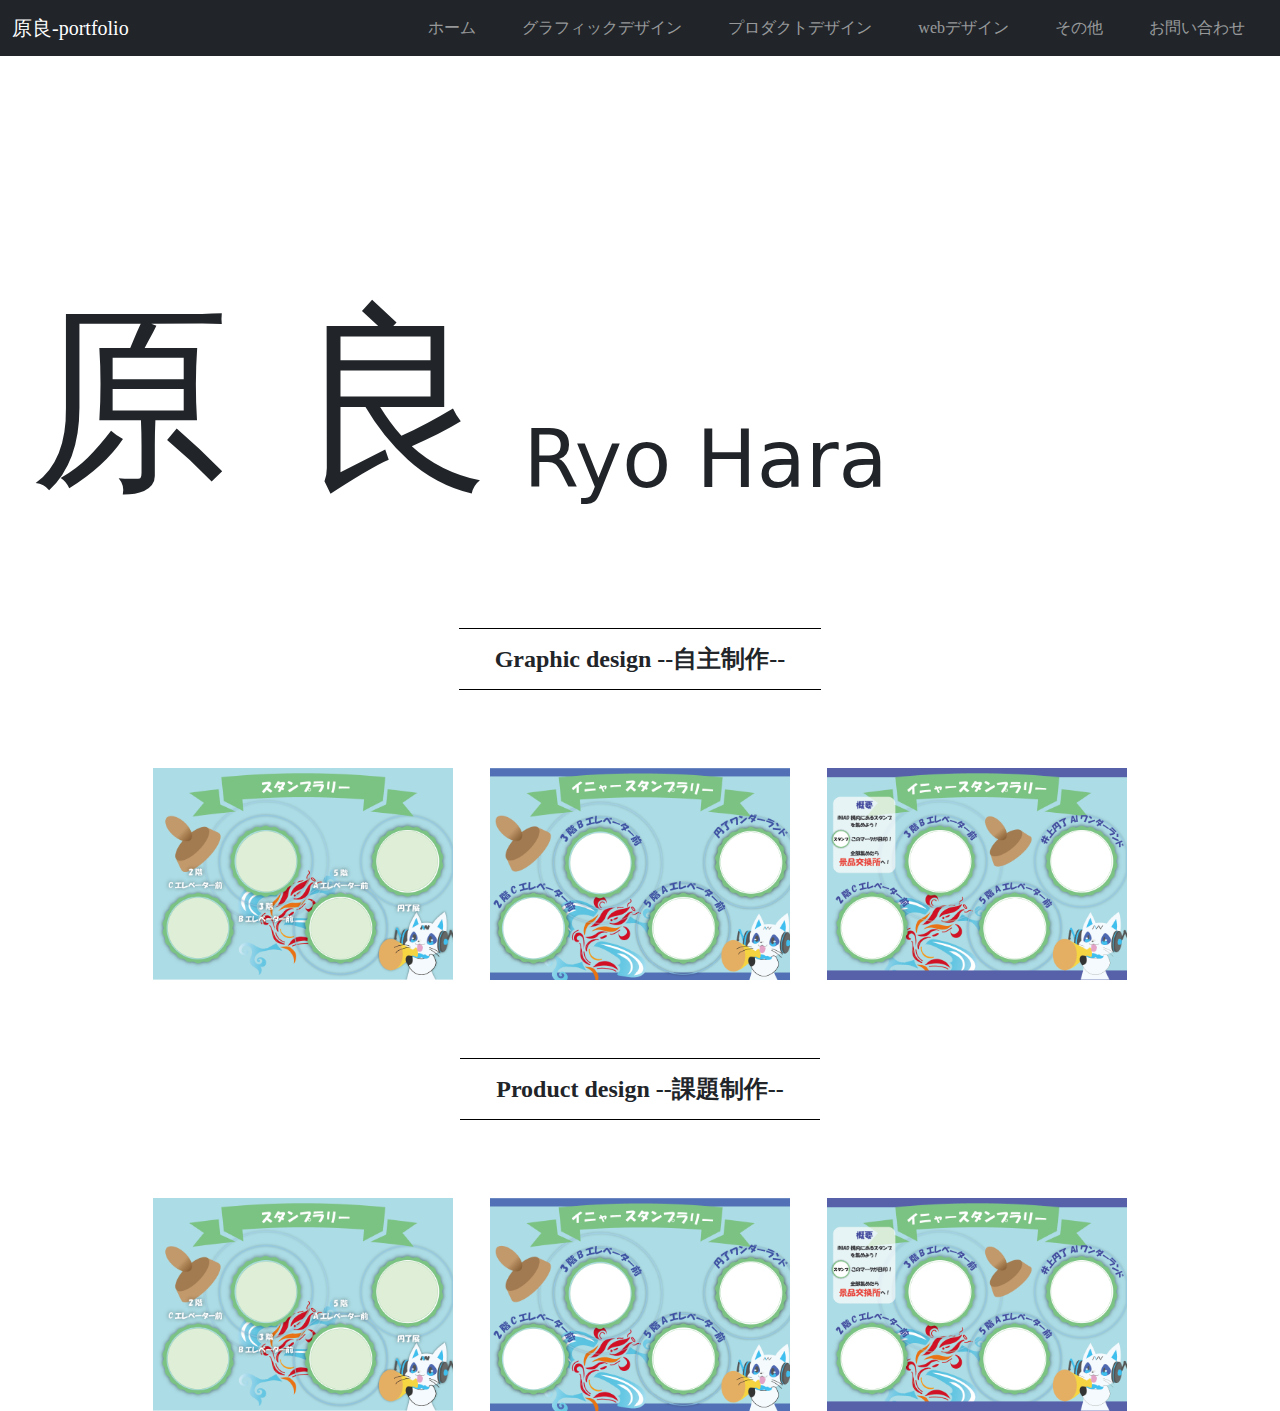
<file: index.html>
<!DOCTYPE html>
<html lang="ja">
<head>
    <meta charset="UTF-8">
    <meta name="viewport" content="width=device-width, initial-scale=1.0">
    <title>h.Ryo_portfolio</title>
    <link rel="stylesheet" href="index.css">
    <link href="https://cdn.jsdelivr.net/npm/bootstrap@5.3.0/dist/css/bootstrap.min.css" rel="stylesheet">
    <script src="https://cdn.jsdelivr.net/npm/bootstrap@5.3.0/dist/js/bootstrap.bundle.min.js" defer></script>
</head>
<body>
    <nav class="navbar navbar-expand-lg navbar-dark bg-dark fixed-top">
        <div class="container-fluid">
            <a class="navbar-brand" href="#">原良-portfolio</a>
            <button class="navbar-toggler" type="button" data-bs-toggle="collapse" data-bs-target="#navbarNav" aria-controls="navbarNav" aria-expanded="false" aria-label="Toggle navigation">
                <span class="navbar-toggler-icon"></span>
            </button>
            <div class="collapse navbar-collapse" id="navbarNav">
                <ul class="navbar-nav ms-auto">
                    <li class="nav-item"><a class="nav-link" href="index.html">ホーム</a></li>
                    <li class="nav-item"><a class="nav-link" href="graphic.html">グラフィックデザイン</a></li>
                    <li class="nav-item"><a class="nav-link" href="product.html">プロダクトデザイン</a></li>
                    <li class="nav-item"><a class="nav-link" href="web.html">webデザイン</a></li>
                    <li class="nav-item"><a class="nav-link" href="other.html">その他</a></li>
                    <li class="nav-item"><a class="nav-link" href="contact.html">お問い合わせ</a></li>
                </ul>
            </div>
        </div>
    </nav>

    <div class =name-box>
        <div class="name">
            原 良
        </div>
        <div class="name-alp">
            Ryo Hara
        </div>
    </div>



    <div class=title>
        <div class="box1">
            Graphic design --自主制作--
        </div>
    </div>

    <div class="image-container">
        <img src="img/スタンプラリーver.1.png" alt="画像1">
        <img src="img/スタンプラリーver.2.png" alt="画像2">
        <img src="img/スタンプラリーver.3.png" alt="画像3">
    </div>
    
    <div class=title>
        <div class="box1">
            Product design --課題制作--
        </div>
    </div>

    <div class="image-container">
        <img src="img/スタンプラリーver.1.png" alt="画像1">
        <img src="img/スタンプラリーver.2.png" alt="画像2">
        <img src="img/スタンプラリーver.3.png" alt="画像3">
    </div>
    

</body>
</html>
</file>
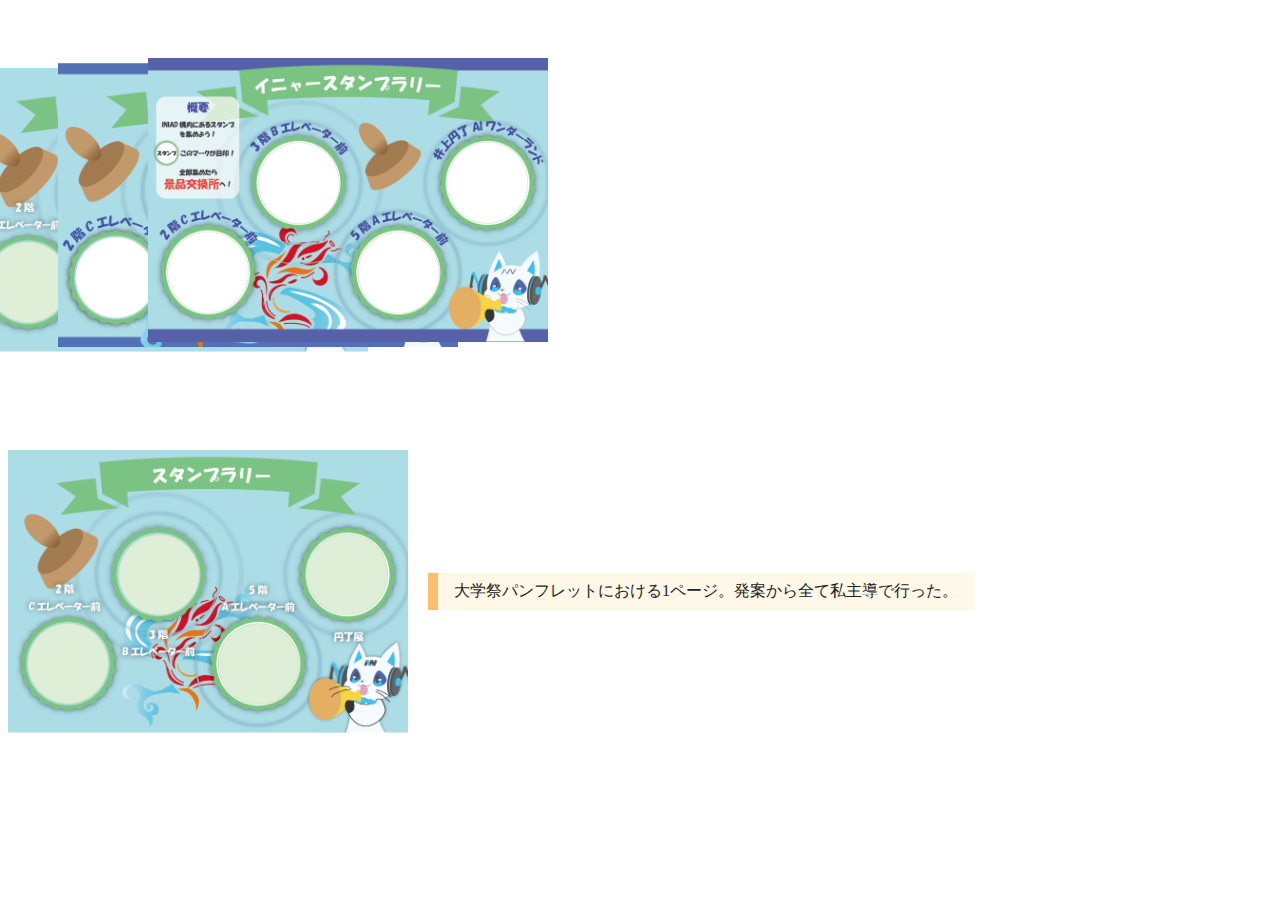
<file: graphic.html>
<!DOCTYPE html>
<html lang="ja">
<head>
    <meta charset="UTF-8">
    <meta name="viewport" content="width=device-width, initial-scale=1.0">
    <link rel="stylesheet" href="graphic.css">
    <title>グラフィックデザイン</title>
</head>
<body>
    <div class="image-container">
        <img src="img/スタンプラリーver.1.png" alt="画像1">
        <img src="img/スタンプラリーver.2.png" alt="画像2">
        <img src="img/スタンプラリーver.3.png" alt="画像3">
    </div>


    <div class="parents">
        <div class="child_1">
            <img src="img/スタンプラリーver.1.png" width="400px">
            <div class="detail_1">
                大学祭パンフレットにおける1ページ。発案から全て私主導で行った。
            </div>
        </div>
        
    </div>
</body>
</html>
</file>
<file: index.css>
body {
    margin: 0;
    font-family:'Times New Roman', Times, serif;
}

.name-box {
    display: flex;
}

.name {
    font-size: 200px;
    margin-top: 250px;
    margin-left: 30px;
}

.name-alp {
    font-size: 80px;
    margin-top: 400px;
    margin-left: 30px;
}

img {
    width: 200px; /* 幅を200pxに設定 */
    height: auto; /* 高さを自動調整 */
}

header {
    display: flex;
    justify-content: space-between;
    align-items: center;
    background-color: #333;
    color: white;
    padding: 10px 20px;
}
h1 {
    margin: 0;
    font-size: 24px;
}

.navbar .navbar-brand,
.navbar .nav-link {
    font-family:'Times New Roman', Times, serif;
}


nav ul {
    list-style: none;
    padding: 0;
    margin: 0;
    display: flex;
}
nav ul li {
    margin: 0 15px;
}
nav ul li a {
    color: white;
    text-decoration: none;
}


.title {
    padding: 30px;
    text-align: center; /* テキストを中央表示 */
    font-family:'Times New Roman', Times, serif;
    font-size: 24px; /* 少し大きめに */
    font-weight: 600; /* 強調 */
}


.box1 {
    display: inline-block; /* コンテンツの幅にフィット */
    margin: 2em auto; /* 上下マージン + 中央配置 */
    position: relative;
    padding: 0.5em 1.5em;
    border-top: solid 1.5px black;
    border-bottom: solid 1.5px black;
}

.box1:before, .box1:after {
    content: '';
    position: absolute;
    top: -10px;
    width: px;
    height: calc(100% + 20px);
    background-color: black;
}

.box1:before { left: 10px; }
.box1:after { right: 10px; }


.image-container {
    display: flex;
    justify-content: space-evenly; /* 画像同士の間隔を均等にする */
    align-items: center;
    max-width: 82%; /* コンテナの最大幅を調整 */
    margin: 0 auto; /* 中央配置 */
}


.image-container img {
    width: 300px;
    height: auto;
}
















/*レスポンシブデザイン*/
@media (max-width: 768px) {
    .image-container {
        justify-content: center; /* 小さい画面でも中央配置 */
    }
    .image-container img {
        width: 35%; /* 3列に並べるために幅を30%に設定 */
        margin: 5px; /* 画像間の余白 */
    }

    .title {
        font-size: 15px;
        padding: 10px;
    }

    .name-box {
        display: inline;
    }

    .name-alp {
        font-size: 50px;
        margin-top: 5px;
        margin-left: 30px;
    }

    .name {
        font-size: 150px;
        margin-top: 250px;
    }
}
</file>
<file: graphic.css>
/*画像*/
.image-container {
    display: flex;
    justify-content: center;
    align-items: center;
    position: relative;
    height: 300px;
    margin-top: 50px;
}
.image-container img {
    width: 400px;
    height: auto;
    position: absolute;
    transition: transform 0.5s ease, z-index 0.3s ease;
}
.image-container img:nth-child(1) {
    left: 0;
    margin-top: 20px;
    z-index: 1;
    transform: translateX(-40px);
}
.image-container img:nth-child(2) {
    left: 50px;
    margin-top: 10px;
    z-index: 2;
    transform: translateX(0);
}
.image-container img:nth-child(3) {
    left: 100px;
    z-index: 3;
    transform: translateX(40px);
}
.image-container img:hover {
    z-index: 4;
    transform: scale(1.1);
}






.parents {
    margin-top: 100px;
}

.child_1 {
    display: flex; /* 横並びにする */
    align-items: center; /* 縦方向の中央揃え */
    gap: 20px; /* 画像とテキストの間隔を調整 */
}

.detail_1 {
    display: inline-block; /* 背景を文字のみに適用 */
    padding: 0.5em 1em;
    color: #232323;
    background: #fff8e8;
    border-left: solid 10px #ffc06e;
}
</file>
